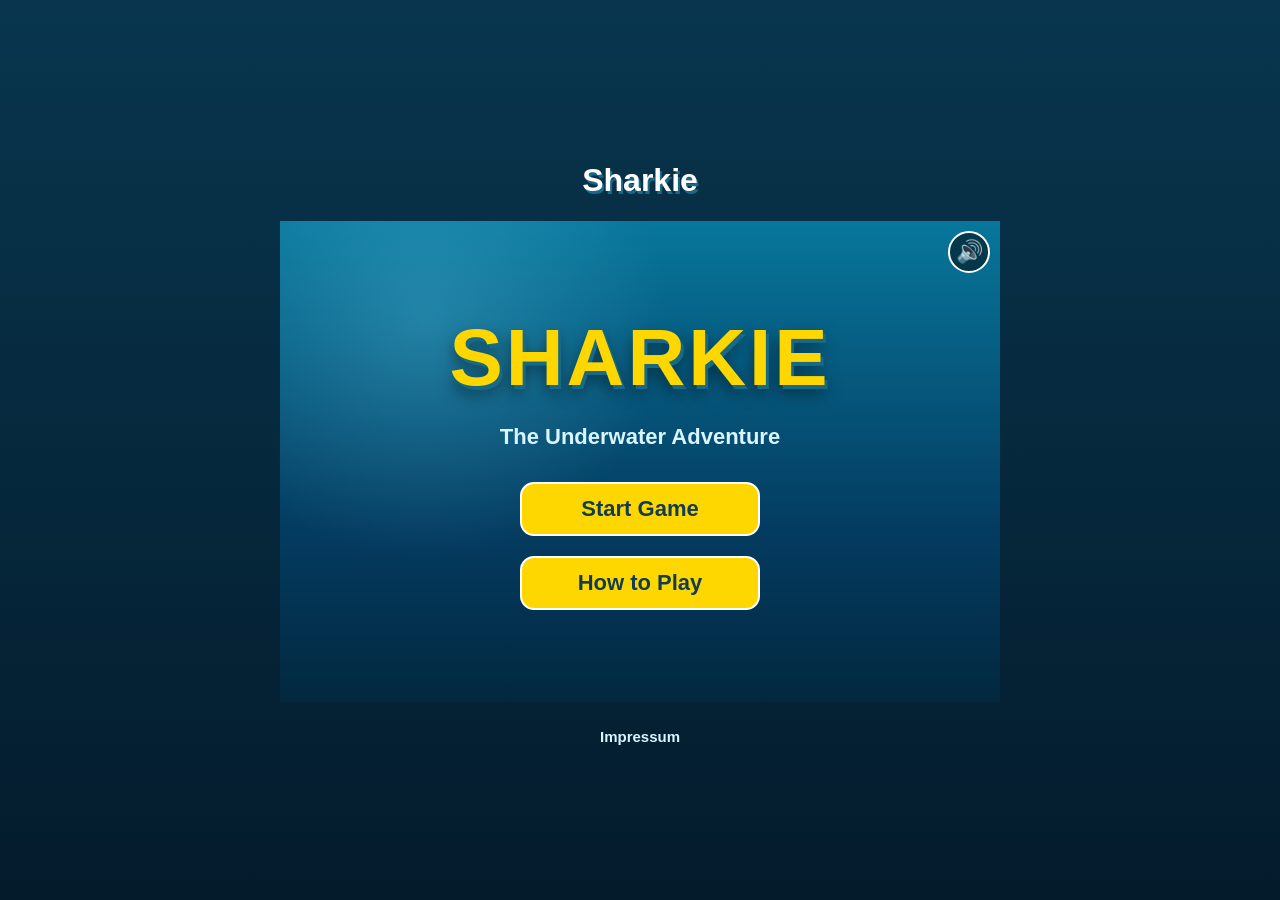
<file: index.html>
<!doctype html>
<html lang="en">
  <head>
    <meta charset="UTF-8" />
    <meta name="viewport" content="width=device-width, initial-scale=1.0" />
    <title>Sharkie</title>

    <link rel="icon" type="image/png" href="assets/7. Favicon/favicon.jpg" />

    <link rel="stylesheet" href="style.css" />
    <link rel="stylesheet" href="styles/game-buttons.css" />
    <link rel="stylesheet" href="styles/mobile-layout.css" />

    <script src="models/drawable-object.class.js" defer></script>
    <script src="models/movable-object.class.js" defer></script>
    <script src="models/background-object.class.js" defer></script>

    <script src="models/status-bar.class.js" defer></script>

    <script src="models/character-base.class.js" defer></script>
    <script src="models/character-animation.class.js" defer></script>
    <script src="models/character.class.js" defer></script>

    <script src="models/puffer-fish.class.js" defer></script>
    <script src="models/jelly-fish.class.js" defer></script>
    <script src="models/bubble.class.js" defer></script>
    <script src="models/enemy-spawner.class.js" defer></script>

    <script src="models/coin.class.js" defer></script>
    <script src="models/coin-status-bar.class.js" defer></script>

    <script src="models/poison-bottle.class.js" defer></script>
    <script src="models/poison-status-bar.class.js" defer></script>

    <script src="models/endboss-base.class.js" defer></script>
    <script src="models/endboss-animation.class.js" defer></script>
    <script src="models/endboss.class.js" defer></script>
    <script src="models/boss-projectile.class.js" defer></script>

    <script src="models/world-base.class.js" defer></script>
    <script src="models/world-render.class.js" defer></script>
    <script src="models/world-collision.class.js" defer></script>
    <script src="models/world-collectibles.class.js" defer></script>
    <script src="models/world-boss.class.js" defer></script>
    <script src="models/world-boss-cutscene.class.js" defer></script>
    <script src="models/world-boss-poison.class.js" defer></script>
    <script src="models/world.class.js" defer></script>

    <script src="js/keyboard.js" defer></script>
    <script src="js/touch-controls.js" defer></script>
    <script src="js/audio-manager.js"></script>
    <script src="js/game.js" defer></script>
  </head>

  <body>
    <!-- Mobile portrait orientation notice -->
    <div class="rotate-device">
      <span class="rotate-icon" aria-hidden="true">📱</span>
      <h2>Please rotate your device</h2>
      <p>Sharkie is designed to be played in landscape mode.</p>
    </div>

    <h1>Sharkie</h1>

    <div class="game-container">
      <!-- Game buttons above the canvas -->
      <div class="game-top-bar">
        <button
          id="sound-button"
          class="sound-button"
          type="button"
          aria-label="Mute sound"
          aria-pressed="false"
          title="Mute sound"
        >
          🔊
        </button>

        <button
          id="menu-button"
          class="game-menu-button"
          type="button"
          aria-label="Open pause menu"
          aria-controls="pause-screen"
          aria-expanded="false"
        >
          Menu
        </button>
      </div>

      <!-- Game canvas -->
      <canvas id="canvas" width="720" height="480"></canvas>

      <!-- Main menu -->
      <div id="start-screen" class="start-screen visible">
        <h2 class="start-title">SHARKIE</h2>
        <p class="start-subtitle">The Underwater Adventure</p>

        <button id="start-button" class="menu-button" type="button">
          Start Game
        </button>

        <button
          class="menu-button"
          type="button"
          onclick="document.getElementById('instructions-dialog').showModal()"
        >
          How to Play
        </button>
      </div>

      <!-- Pause menu -->
      <div
        id="pause-screen"
        class="pause-screen"
        role="dialog"
        aria-modal="true"
        aria-labelledby="pause-title"
        aria-hidden="true"
      >
        <h2 id="pause-title" class="pause-title">PAUSED</h2>

        <button id="resume-button" class="menu-button" type="button">
          Resume
        </button>

        <button id="pause-controls-button" class="menu-button" type="button">
          Controls
        </button>

        <button id="pause-main-menu-button" class="menu-button" type="button">
          Main Menu
        </button>
      </div>

      <!-- Touch controls -->
      <div class="touch-controls" aria-label="Game controls">
        <div class="touch-direction-controls">
          <button
            class="touch-button"
            type="button"
            data-control="LEFT"
            aria-label="Move left"
          >
            ◀
          </button>

          <div class="touch-vertical-controls">
            <button
              class="touch-button"
              type="button"
              data-control="UP"
              aria-label="Move up"
            >
              ▲
            </button>

            <button
              class="touch-button"
              type="button"
              data-control="DOWN"
              aria-label="Move down"
            >
              ▼
            </button>
          </div>

          <button
            class="touch-button"
            type="button"
            data-control="RIGHT"
            aria-label="Move right"
          >
            ▶
          </button>
        </div>

        <div class="touch-action-controls">
          <button
            class="touch-button touch-action-button"
            type="button"
            data-control="SPACE"
            aria-label="Fin attack"
          >
            ⚡
          </button>

          <button
            class="touch-button touch-action-button"
            type="button"
            data-control="A"
            aria-label="Bubble attack"
          >
            🫧
          </button>
        </div>
      </div>

      <!-- Game-over screen -->
      <div id="game-over-screen" class="game-over-screen">
        <img
          class="game-over-title"
          src="assets/6.Botones/Tittles/Game Over/Recurso 13.png"
          alt="Game Over"
        />

        <button id="restart-button" class="restart-button" type="button">
          Try again
        </button>

        <button id="game-over-menu-button" class="menu-button" type="button">
          Main Menu
        </button>
      </div>

      <!-- Victory screen -->
      <div id="you-win-screen" class="you-win-screen">
        <h2 class="you-win-title">YOU WIN!</h2>

        <button id="win-restart-button" class="restart-button" type="button">
          Play again
        </button>

        <button id="win-menu-button" class="menu-button" type="button">
          Main Menu
        </button>
      </div>
    </div>

    <!-- Legal information -->
    <footer class="game-footer">
      <a href="pages/impressum.html" class="footer-link"> Impressum </a>
    </footer>

    <!-- Game instructions -->
    <dialog id="instructions-dialog" class="instructions-dialog">
      <h2>How to Play</h2>

      <p>Help Sharkie explore the underwater world!</p>

      <h3>Movement</h3>
      <p>Arrow Up: Swim up</p>
      <p>Arrow Down: Swim down</p>
      <p>Arrow Left: Move left</p>
      <p>Arrow Right: Move right</p>

      <h3>Attacks</h3>
      <p>Space: Fin attack</p>
      <p>A: Bubble attack</p>

      <h3>Mobile</h3>
      <p>Use the on-screen buttons to move and attack.</p>

      <form method="dialog">
        <button class="menu-button" type="submit">Close</button>
      </form>
    </dialog>
  </body>
</html>
</file>
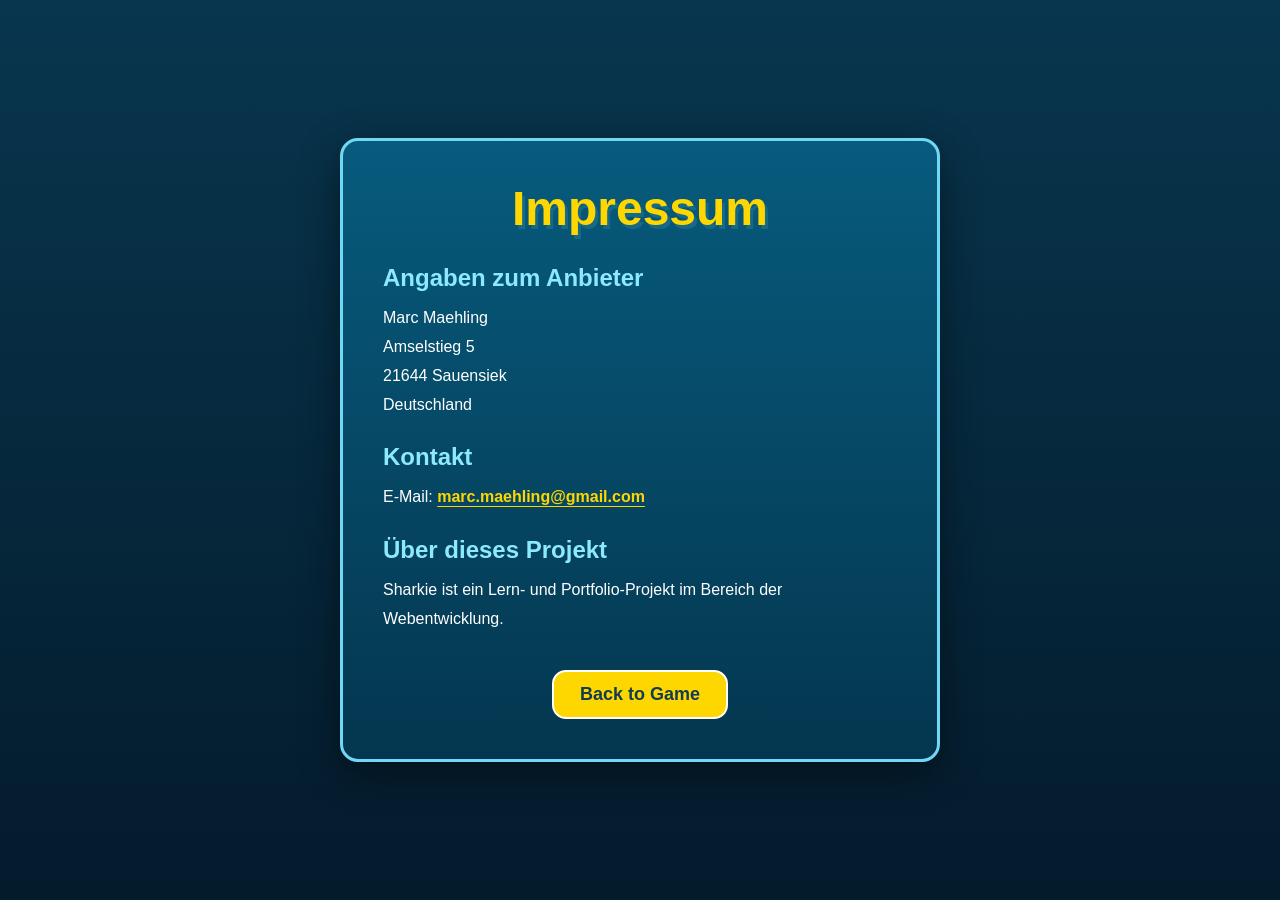
<file: impressum.html>
<!doctype html>
<html lang="de">
  <head>
    <meta charset="UTF-8" />
    <meta name="viewport" content="width=device-width, initial-scale=1.0" />
    <title>Impressum | Sharkie</title>
    <link rel="stylesheet" href="style.css" />
    <link rel="stylesheet" href="impressum.css" />
  </head>

  <body class="legal-page">
    <main class="legal-container">
      <h1 class="legal-title">Impressum</h1>

      <section class="legal-content">
        <h2>Angaben zum Anbieter</h2>

        <p>
          Marc Maehling<br />
          Amselstieg 5<br />
          21644 Sauensiek<br />
          Deutschland
        </p>

        <h2>Kontakt</h2>

        <p>
          E-Mail:
          <a href="marc.maehling@gmail.com">
            marc.maehling@gmail.com
          </a>
        </p>

        <h2>Über dieses Projekt</h2>

        <p>
          Sharkie ist ein Lern- und Portfolio-Projekt
          im Bereich der Webentwicklung.
        </p>
      </section>

      <a href="index.html" class="legal-back-button">
        Back to Game
      </a>
    </main>
  </body>
</html>
</file>
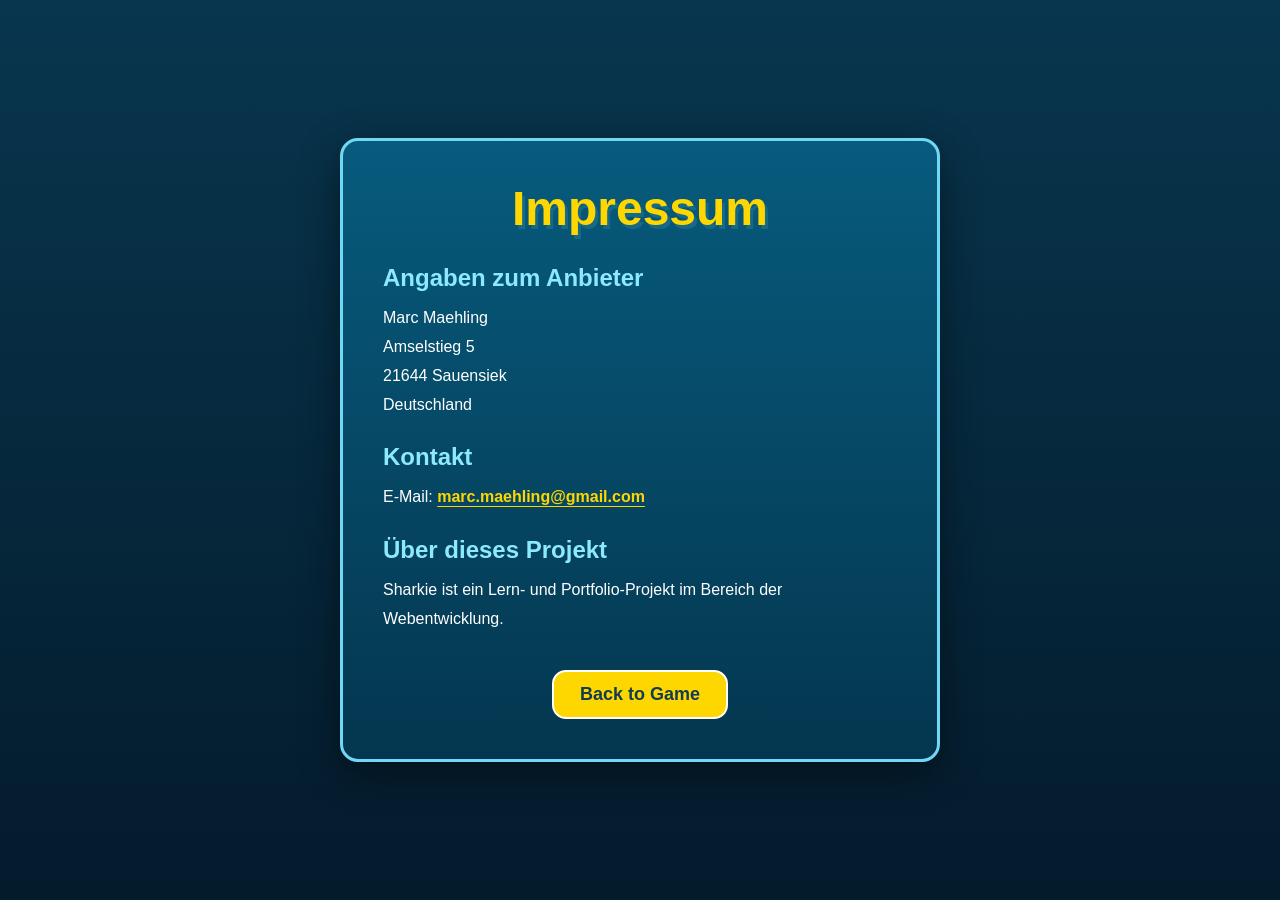
<file: pages/impressum.html>
<!doctype html>
<html lang="de">
  <head>
    <meta charset="UTF-8" />
    <meta name="viewport" content="width=device-width, initial-scale=1.0" />
    <title>Impressum | Sharkie</title>

    <link rel="stylesheet" href="../style.css" />
    <link rel="stylesheet" href="../styles/impressum.css" />
  </head>

  <body class="legal-page">
    <main class="legal-container">
      <h1 class="legal-title">Impressum</h1>

      <section class="legal-content">
        <h2>Angaben zum Anbieter</h2>

        <p>
          Marc Maehling<br />
          Amselstieg 5<br />
          21644 Sauensiek<br />
          Deutschland
        </p>

        <h2>Kontakt</h2>

        <p>
          E-Mail:
          <a href="mailto:marc.maehling@gmail.com">
            marc.maehling@gmail.com
          </a>
        </p>

        <h2>Über dieses Projekt</h2>

        <p>
          Sharkie ist ein Lern- und Portfolio-Projekt
          im Bereich der Webentwicklung.
        </p>
      </section>

      <a href="../index.html" class="legal-back-button">
        Back to Game
      </a>
    </main>
  </body>
</html>
</file>
<file: style.css>
/* Main page layout */
body {
  margin: 0;
  min-height: 100vh;
  min-height: 100dvh;
  display: flex;
  flex-direction: column;
  justify-content: center;
  align-items: center;
  overflow-x: hidden;
  background: linear-gradient(180deg, #08364e, #041b2c);
  font-family: Arial, sans-serif;
}

h1 {
  color: #ffffff;
  text-shadow: 2px 3px 0 #176a87;
}

/* Responsive game container */
.game-container {
  position: relative;
  width: min(720px, calc(100vw - 16px));
  aspect-ratio: 3 / 2;
}

/* Game canvas */
canvas {
  display: block;
  width: 100%;
  height: 100%;
  box-sizing: border-box;
  border: 2px solid black;
}

/* Start screen */
.start-screen {
  position: absolute;
  inset: 0;
  z-index: 4;
  display: none;
  flex-direction: column;
  justify-content: center;
  align-items: center;
  gap: clamp(10px, 2vw, 20px);
  padding: 16px;
  box-sizing: border-box;
  background:
    radial-gradient(
      circle at 20% 20%,
      rgba(116, 225, 255, 0.25),
      transparent 35%
    ),
    linear-gradient(180deg, #08769b, #043b60 65%, #02283f);
  text-align: center;
}

.start-screen.visible {
  display: flex;
}

/* Start screen title */
.start-title {
  margin: 0;
  color: #ffd700;
  font-size: clamp(36px, 9vw, 80px);
  font-weight: 900;
  letter-spacing: 3px;
  text-shadow:
    3px 4px 0 #176a87,
    0 8px 16px rgba(0, 0, 0, 0.5);
}

.start-subtitle {
  margin: 0 0 12px;
  color: #d9f5ff;
  font-size: clamp(13px, 2.5vw, 22px);
  font-weight: bold;
}

/* Main menu buttons */
.menu-button {
  min-width: min(240px, 80%);
  padding: 12px 24px;
  border: 2px solid #ffffff;
  border-radius: 14px;
  background-color: #ffd700;
  color: #123c51;
  font-family: inherit;
  font-size: clamp(16px, 3vw, 22px);
  font-weight: bold;
  cursor: pointer;
  transition:
    background-color 0.2s,
    transform 0.2s;
}

.menu-button:hover {
  background-color: #fff09a;
  transform: scale(1.04);
}

.menu-button:active {
  transform: scale(0.97);
}

/* Pause menu overlay */
.pause-screen {
  position: absolute;
  inset: 0;
  z-index: 5;
  display: none;
  flex-direction: column;
  justify-content: center;
  align-items: center;
  gap: clamp(8px, 2.5vw, 18px);
  padding: 16px;
  box-sizing: border-box;
  background:
    radial-gradient(circle at 50% 30%, rgba(8, 118, 155, 0.7), transparent 65%),
    rgba(2, 27, 44, 0.88);
  text-align: center;
}

.pause-screen.visible {
  display: flex;
}

/* Pause menu title */
.pause-title {
  margin: 0 0 8px;
  color: #ffd700;
  font-size: clamp(28px, 7vw, 56px);
  font-weight: 900;
  letter-spacing: 3px;
  text-shadow:
    3px 4px 0 #176a87,
    0 6px 14px rgba(0, 0, 0, 0.5);
}

/* Pause menu buttons */
.pause-screen .menu-button {
  width: min(260px, 80%);
  min-width: 0;
  padding: clamp(8px, 2vw, 12px) 18px;
}

/* Game-over and victory overlays */
.game-over-screen,
.you-win-screen {
  position: absolute;
  inset: 0;
  z-index: 3;
  display: none;
  flex-direction: column;
  justify-content: center;
  align-items: center;
  gap: clamp(12px, 4vw, 32px);
  background-color: rgba(0, 0, 0, 0.45);
}

.game-over-screen.visible,
.you-win-screen.visible {
  display: flex;
}

/* Game-over title */
.game-over-title {
  width: 75%;
  height: auto;
}

/* Victory title */
.you-win-title {
  margin: 0;
  color: #ffd700;
  font-family: Arial, sans-serif;
  font-size: clamp(24px, 8vw, 72px);
  font-weight: bold;
  text-align: center;
  text-shadow:
    3px 3px 0 #176a87,
    -2px -2px 0 #176a87,
    0 6px 12px rgba(0, 0, 0, 0.6);
}

/* Restart buttons */
.restart-button {
  padding: clamp(8px, 2vw, 12px) clamp(14px, 4vw, 28px);
  border: none;
  border-radius: 12px;
  font-size: clamp(14px, 3vw, 24px);
  font-weight: bold;
  cursor: pointer;
}

.restart-button:hover {
  background-color: #ffd700;
}

/* Equal buttons on game-over and victory screens */
.game-over-screen .restart-button,
.game-over-screen .menu-button,
.you-win-screen .restart-button,
.you-win-screen .menu-button {
  width: min(240px, 80%);
  min-width: 0;
  min-height: 52px;
  box-sizing: border-box;
  display: flex;
  align-items: center;
  justify-content: center;
  padding: 10px 18px;
  font-family: inherit;
  font-size: clamp(14px, 3vw, 22px);
  text-align: center;
}

/* Instructions dialog */
.instructions-dialog {
  width: min(420px, calc(100vw - 40px));
  max-height: min(80dvh, 600px);
  overflow-y: auto;
  box-sizing: border-box;
  padding: 24px;
  border: 3px solid #70d8f2;
  border-radius: 18px;
  background: linear-gradient(180deg, #075b7d, #04364f);
  color: #ffffff;
  font-family: inherit;
  text-align: center;
  box-shadow: 0 12px 40px rgba(0, 0, 0, 0.5);
}

.instructions-dialog::backdrop {
  background-color: rgba(0, 0, 0, 0.7);
}

.instructions-dialog h2 {
  margin-top: 0;
  color: #ffd700;
  font-size: 30px;
}

.instructions-dialog h3 {
  margin-bottom: 8px;
  color: #8ceaff;
}

.instructions-dialog p {
  margin: 8px 0;
  line-height: 1.5;
}

.instructions-dialog form {
  margin-top: 24px;
}

/* Touch controls are hidden on desktop */
.touch-controls {
  display: none;
}

/* Game footer */
.game-footer {
  display: flex;
  justify-content: center;
  align-items: center;
  margin-top: 12px;
  padding: 14px 16px;
}

/* Legal footer link */
.game-footer .footer-link,
.game-footer .footer-link:visited {
  color: #d9f5ff;
  font-family: Arial, sans-serif;
  font-size: 15px;
  font-weight: bold;
  text-decoration: none;
  transition: color 0.2s;
}

.game-footer .footer-link:hover {
  color: #ffd700;
  text-decoration: underline;
  text-underline-offset: 4px;
}

.game-footer .footer-link:focus-visible {
  outline: 2px solid #ffd700;
  outline-offset: 5px;
  border-radius: 3px;
}

/* Touch controls inside the game canvas */
@media (hover: none) and (pointer: coarse) {
  .touch-controls {
    --button-size: clamp(34px, 10vw, 64px);
    position: absolute;
    z-index: 2;
    left: 8px;
    right: 8px;
    bottom: 8px;
    display: flex;
    justify-content: space-between;
    align-items: flex-end;
    gap: 6px;
    pointer-events: none;
  }

  .touch-direction-controls,
  .touch-action-controls {
    display: flex;
    align-items: center;
    gap: 4px;
    pointer-events: auto;
  }

  .touch-vertical-controls {
    display: flex;
    flex-direction: column;
    gap: 4px;
  }

  .touch-button {
    display: flex;
    justify-content: center;
    align-items: center;
    width: var(--button-size);
    height: var(--button-size);
    flex-shrink: 0;
    padding: 0;
    border: 2px solid rgba(23, 106, 135, 0.9);
    border-radius: 14px;
    background-color: rgba(217, 245, 255, 0.65);
    color: #104b62;
    font-size: clamp(18px, 4vw, 28px);
    font-weight: bold;
    cursor: pointer;
    touch-action: none;
    user-select: none;
    -webkit-user-select: none;
    -webkit-tap-highlight-color: transparent;
    touch-action: none;
    user-select: none;
    -webkit-user-select: none;
    -webkit-touch-callout: none;
  }

  .touch-button:active {
    background-color: rgba(255, 215, 0, 0.9);
    transform: scale(0.96);
  }

  .touch-action-button {
    border-radius: 50%;
  }
}

/* Short landscape screens */
@media (max-height: 520px) and (orientation: landscape) {
  body {
    justify-content: flex-start;
  }

  h1 {
    margin: 8px 0;
  }

  .game-container {
    width: min(720px, calc(100vw - 16px), calc((100dvh - 60px) * 1.5));
  }

  .start-screen,
  .pause-screen {
    gap: 8px;
  }

  .start-title {
    font-size: clamp(30px, 7vh, 56px);
  }

  .pause-title {
    margin-bottom: 2px;
    font-size: clamp(26px, 7vh, 42px);
  }

  .start-subtitle {
    margin-bottom: 4px;
  }

  .start-screen .menu-button,
  .pause-screen .menu-button {
    padding: 8px 18px;
  }
}

/* Touch controls in landscape */
@media (hover: none) and (pointer: coarse) and (orientation: landscape) {
  .touch-controls {
    --button-size: clamp(38px, 9vh, 64px);
  }

  .touch-button {
    font-size: clamp(18px, 4vh, 28px);
  }
}
</file>
<file: styles/game-buttons.css>
/* Controls inside the game canvas */
.game-top-bar {
  position: absolute;
  top: 10px;
  left: 10px;
  right: 10px;
  z-index: 10;

  display: flex;
  justify-content: flex-end;
  align-items: center;
  gap: 10px;

  pointer-events: none;
}

.game-top-bar button {
  pointer-events: auto;
}

/* Open-pause-menu button */
.game-menu-button {
  display: none;

  padding: 8px 16px;
  border: 2px solid #ffffff;
  border-radius: 12px;

  background-color: rgba(255, 215, 0, 0.9);
  color: #123c51;

  font-family: inherit;
  font-size: 16px;
  font-weight: bold;

  cursor: pointer;
  transition: background-color 0.2s;
}

.game-menu-button.visible {
  display: block;
}

.game-menu-button:hover {
  background-color: #fff09a;
}

/* Sound toggle button */
.sound-button {
  width: 42px;
  height: 42px;

  display: flex;
  align-items: center;
  justify-content: center;

  border: 2px solid #ffffff;
  border-radius: 50%;

  background: rgba(0, 0, 0, 0.5);
  color: #ffffff;

  font-size: 22px;
  cursor: pointer;

  transition: background-color 0.2s;
}

.sound-button:hover {
  background: rgba(0, 0, 0, 0.75);
}

/* Keyboard accessibility */
.game-menu-button:focus-visible,
.sound-button:focus-visible {
  outline: 3px solid #ffd700;
  outline-offset: 3px;
}

/* Smaller buttons on mobile devices */
@media (hover: none) and (pointer: coarse) {
  .game-top-bar {
    gap: 6px;
    padding-bottom: 4px;
  }

  .game-menu-button {
    padding: 5px 10px;
    font-size: 12px;
  }

  .sound-button {
    width: 32px;
    height: 32px;
    font-size: 18px;
  }
}
</file>
<file: styles/mobile-layout.css>
/* Portrait orientation notice */
.rotate-device {
  display: none;
}

/* Simplified mobile layout */
@media (hover: none) and (pointer: coarse) {
  body > h1 {
    display: none;
  }

  body {
    min-height: 100dvh;
  }

  .game-footer {
    padding: 4px 8px;
    margin-top: 4px;
  }

  .game-footer .footer-link {
    font-size: 12px;
  }

  .game-footer.hidden {
    display: none;
  }
}

/* Smartphone landscape layout */
@media (hover: none) and (pointer: coarse) and (orientation: landscape) {
  body {
    justify-content: center;
  }

  .game-container {
    width: min(720px, calc(100vw - 16px), calc((100dvh - 50px) * 1.5));
  }

  .game-top-bar {
    padding-bottom: 4px;
  }
}

/* Smartphone portrait orientation lock */
@media (hover: none) and (pointer: coarse) and (orientation: portrait) {
  body {
    justify-content: center;
    overflow: hidden;
  }

  .game-container {
    display: none;
  }

  .rotate-device {
    position: fixed;
    inset: 0;
    z-index: 100;

    display: flex;
    flex-direction: column;
    justify-content: center;
    align-items: center;
    gap: 16px;

    box-sizing: border-box;
    padding: 24px;

    background: linear-gradient(180deg, #08364e, #041b2c);
    color: #ffffff;
    text-align: center;
  }

  .rotate-icon {
    font-size: 72px;
  }

  .rotate-device h2 {
    margin: 0;
    color: #ffd700;
    font-size: clamp(24px, 7vw, 36px);
  }

  .rotate-device p {
    max-width: 320px;
    margin: 0;
    font-size: 16px;
    line-height: 1.5;
  }
}

/* Tablet landscape layout */
@media (hover: none) and (pointer: coarse) and (orientation: landscape) and (min-width: 900px) and (min-height: 550px) {
  body {
    justify-content: center;
  }

  .game-container {
    width: min(720px, calc(100vw - 16px), calc((100dvh - 170px) * 1.5));

    margin-bottom: 110px;
  }

  /* Position tablet controls below and beyond the canvas */
  .touch-controls {
    position: absolute;
    top: 100%;
    bottom: auto;

    left: 50%;
    right: auto;
    width: min(100vw - 32px, 1000px);

    transform: translateX(-50%);
    margin-top: 32px;
    padding: 0;

    display: flex;
    justify-content: space-between;
    align-items: center;

    box-sizing: border-box;
  }

  /* Movement controls on the left */
  .touch-direction-controls {
    margin-right: auto;
  }

  /* Attack controls on the right */
  .touch-action-controls {
    margin-left: auto;
  }

  /* Larger tablet buttons */
  .touch-button {
    width: 58px;
    height: 58px;
    font-size: 24px;
  }
}
</file>
<file: impressum.css>
/* Page layout */
body {
    margin: 0;
    min-height: 100vh;
    min-height: 100dvh;
    display: flex;
    justify-content: center;
    align-items: center;
    padding: 24px 16px;
    box-sizing: border-box;
    background: linear-gradient(180deg, #08364e, #041b2c);
    color: #ffffff;
    font-family: Arial, sans-serif;
}

/* Main legal card */
.legal-container {
    width: min(600px, 100%);
    padding: clamp(24px, 5vw, 40px);
    box-sizing: border-box;
    border: 3px solid #70d8f2;
    border-radius: 18px;
    background: linear-gradient(180deg, #075b7d, #04364f);
    box-shadow: 0 12px 40px rgba(0, 0, 0, 0.45);
}

/* Main heading */
.legal-title {
    margin: 0 0 28px;
    color: #ffd700;
    font-size: clamp(32px, 6vw, 48px);
    font-weight: 900;
    text-align: center;
    text-shadow: 3px 4px 0 #176a87;
}

/* Section headings */
.legal-content h2 {
    margin: 24px 0 12px;
    color: #8ceaff;
    font-size: clamp(20px, 3vw, 24px);
}

/* Text */
.legal-content p {
    margin: 0;
    color: #ffffff;
    font-size: 16px;
    line-height: 1.8;
    overflow-wrap: anywhere;
}

/* Contact links */
.legal-content a {
    color: #ffd700;
    font-weight: bold;
    text-decoration: underline;
    text-underline-offset: 4px;
}

.legal-content a:hover {
    color: #fff09a;
}

/* Back button */
.legal-back-button {
    display: block;
    width: fit-content;
    margin: 36px auto 0;
    padding: 12px 26px;
    border: 2px solid #ffffff;
    border-radius: 14px;
    background-color: #ffd700;
    color: #123c51;
    font-size: 18px;
    font-weight: bold;
    text-align: center;
    text-decoration: none;
    transition:
        background-color 0.2s,
        transform 0.2s;
}

.legal-back-button:hover {
    background-color: #fff09a;
    transform: scale(1.04);
}

.legal-back-button:active {
    transform: scale(0.97);
}

/* Mobile layout */
@media (max-width: 480px) {
    body {
        align-items: flex-start;
        padding: 16px;
    }

    .legal-container {
        padding: 24px 20px;
    }

    .legal-title {
        font-size: 32px;
    }

    .legal-content p {
        font-size: 15px;
    }

    .legal-back-button {
        font-size: 16px;
    }
}
</file>
<file: styles/impressum.css>
/* Page layout */
body {
    margin: 0;
    min-height: 100vh;
    min-height: 100dvh;
    display: flex;
    justify-content: center;
    align-items: center;
    padding: 24px 16px;
    box-sizing: border-box;
    background: linear-gradient(180deg, #08364e, #041b2c);
    color: #ffffff;
    font-family: Arial, sans-serif;
}

/* Main legal card */
.legal-container {
    width: min(600px, 100%);
    padding: clamp(24px, 5vw, 40px);
    box-sizing: border-box;
    border: 3px solid #70d8f2;
    border-radius: 18px;
    background: linear-gradient(180deg, #075b7d, #04364f);
    box-shadow: 0 12px 40px rgba(0, 0, 0, 0.45);
}

/* Main heading */
.legal-title {
    margin: 0 0 28px;
    color: #ffd700;
    font-size: clamp(32px, 6vw, 48px);
    font-weight: 900;
    text-align: center;
    text-shadow: 3px 4px 0 #176a87;
}

/* Section headings */
.legal-content h2 {
    margin: 24px 0 12px;
    color: #8ceaff;
    font-size: clamp(20px, 3vw, 24px);
}

/* Text */
.legal-content p {
    margin: 0;
    color: #ffffff;
    font-size: 16px;
    line-height: 1.8;
    overflow-wrap: anywhere;
}

/* Contact links */
.legal-content a {
    color: #ffd700;
    font-weight: bold;
    text-decoration: underline;
    text-underline-offset: 4px;
}

.legal-content a:hover {
    color: #fff09a;
}

/* Back button */
.legal-back-button {
    display: block;
    width: fit-content;
    margin: 36px auto 0;
    padding: 12px 26px;
    border: 2px solid #ffffff;
    border-radius: 14px;
    background-color: #ffd700;
    color: #123c51;
    font-size: 18px;
    font-weight: bold;
    text-align: center;
    text-decoration: none;
    transition:
        background-color 0.2s,
        transform 0.2s;
}

.legal-back-button:hover {
    background-color: #fff09a;
    transform: scale(1.04);
}

.legal-back-button:active {
    transform: scale(0.97);
}

/* Mobile layout */
@media (max-width: 480px) {
    body {
        align-items: flex-start;
        padding: 16px;
    }

    .legal-container {
        padding: 24px 20px;
    }

    .legal-title {
        font-size: 32px;
    }

    .legal-content p {
        font-size: 15px;
    }

    .legal-back-button {
        font-size: 16px;
    }
}
</file>
